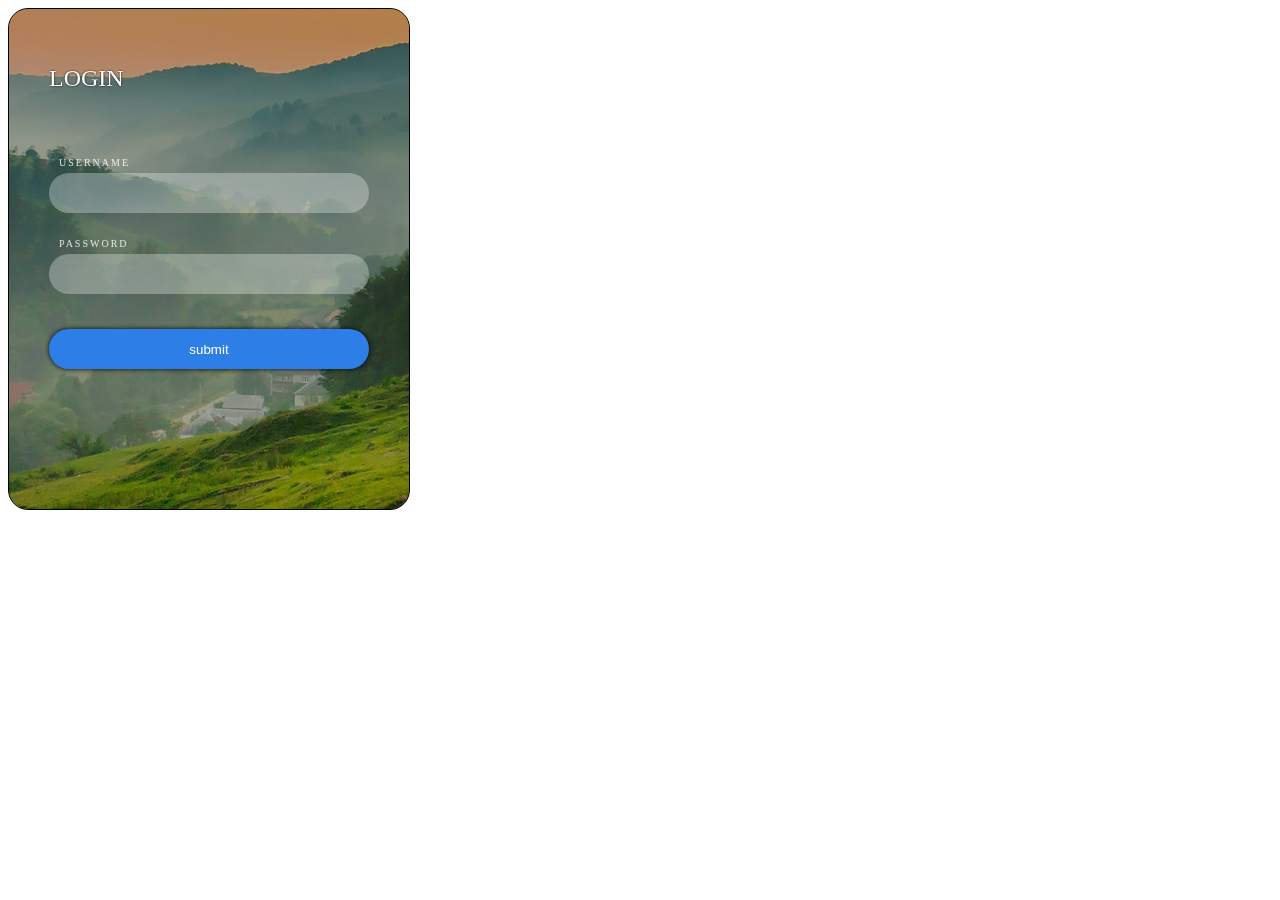
<file: asm2/index.html>
<!DOCTYPE html>
<html lang="en">
  <head>
    <meta charset="UTF-8" />
    <meta name="viewport" content="width=device-width, initial-scale=1.0" />
    <title>Document</title>
    <style>
      .login {
        border: 1px solid black;
        width: 400px;
        height: 500px;
        background: url("./ivy/ivy project/images/background login.jpg");
        color: white;
        border-radius: 20px;
        background-position: center;
        overflow: hidden;
      }
      form {
        display: block;
        box-sizing: border-box;
        padding: 40px;
        width: 100%;
        height: 100%;
        backdrop-filter: brightness(70%);
        flex-direction: column;
        display: flex;
        gap: 5px;
      }
      h1 {
        font-weight: normal;
        font-size: 24px;
        text-shadow: 0px 0px 2px rgba(0, 0, 0, 5);
        margin-bottom: 60px;
      }
      label {
        color: rgba(255, 255, 255, 0.8);
        text-transform: uppercase;
        font-size: 10px;
        letter-spacing: 2px;
        padding-left: 10px;
      }
      input {
        background: rgba(255, 255, 255, 0.3);
        height: 40px;
        line-height: 40px;
        border-radius: 20px;
        padding: 0px 20px;
        border: none;
        margin-bottom: 20px;
        color: white;
      }
      button {
        background: rgb(45, 126, 231);
        height: 40px;
        line-height: 40px;
        border-radius: 40px;
        border: none;
        margin: 10px 0px;
        box-shadow: 0px 0px 5px rgba(0, 0, 0, 3);
        transition: transform 0.4s ease-in-out;
        color: white;
      }
      button:hover {
        color: #1b1f1e;
        transform: scale(0.9);
      }
    </style>
  </head>
  <body>
    <div class="login">
      <form id="loginForm">
        <h1>LOGIN</h1>
        <label>UserName</label>
        <input type="text" id="username" />
        <label>PassWord</label>
        <input type="password" id="password" />
        <button>submit</button>
      </form>
    </div>
    <script>
      document
        .getElementById("loginForm")
        .addEventListener("submit", function (event) {
          event.preventDefault(); // Prevent default form submission

          // Get form inputs
          const username = document.getElementById("username").value;
          const password = document.getElementById("password").value;

          // Validate inputs
          if (!username.trim() || !password.trim()) {
            alert("Please enter username and password");
            return;
          }

          // Check if user exists in local storage
          const users = JSON.parse(localStorage.getItem("users")) || [];
          const user = users.find(
            (user) => user.username === username && user.password === password
          );
          if (!user) {
            alert("Invalid username or password");
            return;
          }

          // Store logged-in user in session storage
          sessionStorage.setItem("loggedInUser", JSON.stringify(user));

          // Redirect to home page or any other page after successful login
          window.location.href = "home.html";
        });
    </script>
  </body>
</html>
</file>
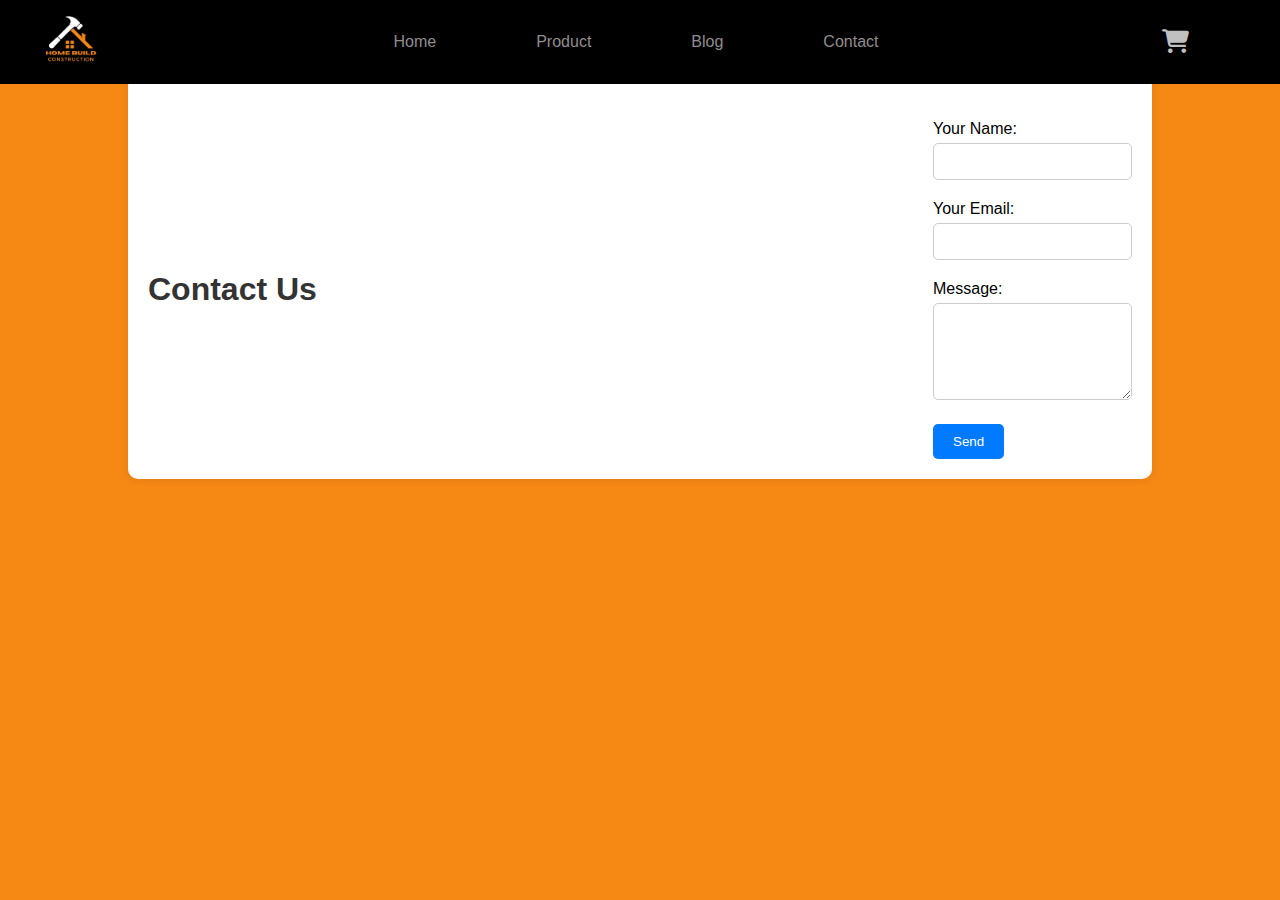
<file: asm2/contact.html>
<!DOCTYPE html>
<html lang="en">
  <head>
    <meta charset="UTF-8" />
    <meta name="viewport" content="width=device-width, initial-scale=1.0" />
    <title>Building materials</title>
    <link rel="stylesheet" href="style.css" />

    <link
      rel="stylesheet"
      href="https://cdnjs.cloudflare.com/ajax/libs/font-awesome/6.5.2/css/all.min.css"
    />

    <style>
      body {
        font-family: Arial, sans-serif;
        margin: 0;
        padding: 0;
        background-color: #f2f2f2;
      }

      .container {
        width: 80%;

        background-color: #fff;
        padding: 20px;
        padding-top: 120px;
        border-radius: 10px;
        box-shadow: 0 0 10px rgba(0, 0, 0, 0.1);
      }

      h1 {
        text-align: center;
        color: #333;
      }

      .form-group {
        margin-bottom: 20px;
      }

      label {
        display: block;
        margin-bottom: 5px;
      }

      input[type="text"],
      input[type="email"],
      textarea {
        width: 100%;
        padding: 10px;
        border: 1px solid #ccc;
        border-radius: 5px;
        box-sizing: border-box;
      }

      textarea {
        resize: vertical;
      }

      button {
        padding: 10px 20px;
        background-color: #007bff;
        color: #fff;
        border: none;
        border-radius: 5px;
        cursor: pointer;
        transition: background-color 0.3s;
      }

      button:hover {
        background-color: #0056b3;
      }
    </style>
  </head>
  <body style="background: #f68814">
    <div id="wrapper">
      <div id="header">
        <a href="./home.html" class="imglogo"
          ><img src="./ivy/ivy project/images/logo.png" class="logo" alt="logo"
        /></a>
        <div id="menu">
          <div class="item">
            <a href="./home.html">Home</a>
          </div>
          <div class="item">
            <a href="./Product.html">Product</a>
          </div>
          <div class="item">
            <a href="">Blog</a>
          </div>
          <div class="item">
            <a href="contact.html">Contact</a>
          </div>
        </div>
        <div id="actions">
          <div class="item">
            <i class="fa-solid fa-cart-shopping"></i>
          </div>
        </div>
      </div>
      <div class="container">
        <h1>Contact Us</h1>
        <form action="#" method="POST">
          <div class="form-group">
            <label for="name">Your Name:</label>
            <input type="text" id="name" name="name" required />
          </div>
          <div class="form-group">
            <label for="email">Your Email:</label>
            <input type="email" id="email" name="email" required />
          </div>
          <div class="form-group">
            <label for="message">Message:</label>
            <textarea id="message" name="message" rows="5" required></textarea>
          </div>
          <button type="submit">Send</button>
        </form>
      </div>
    </div>
  </body>
</html>
</file>
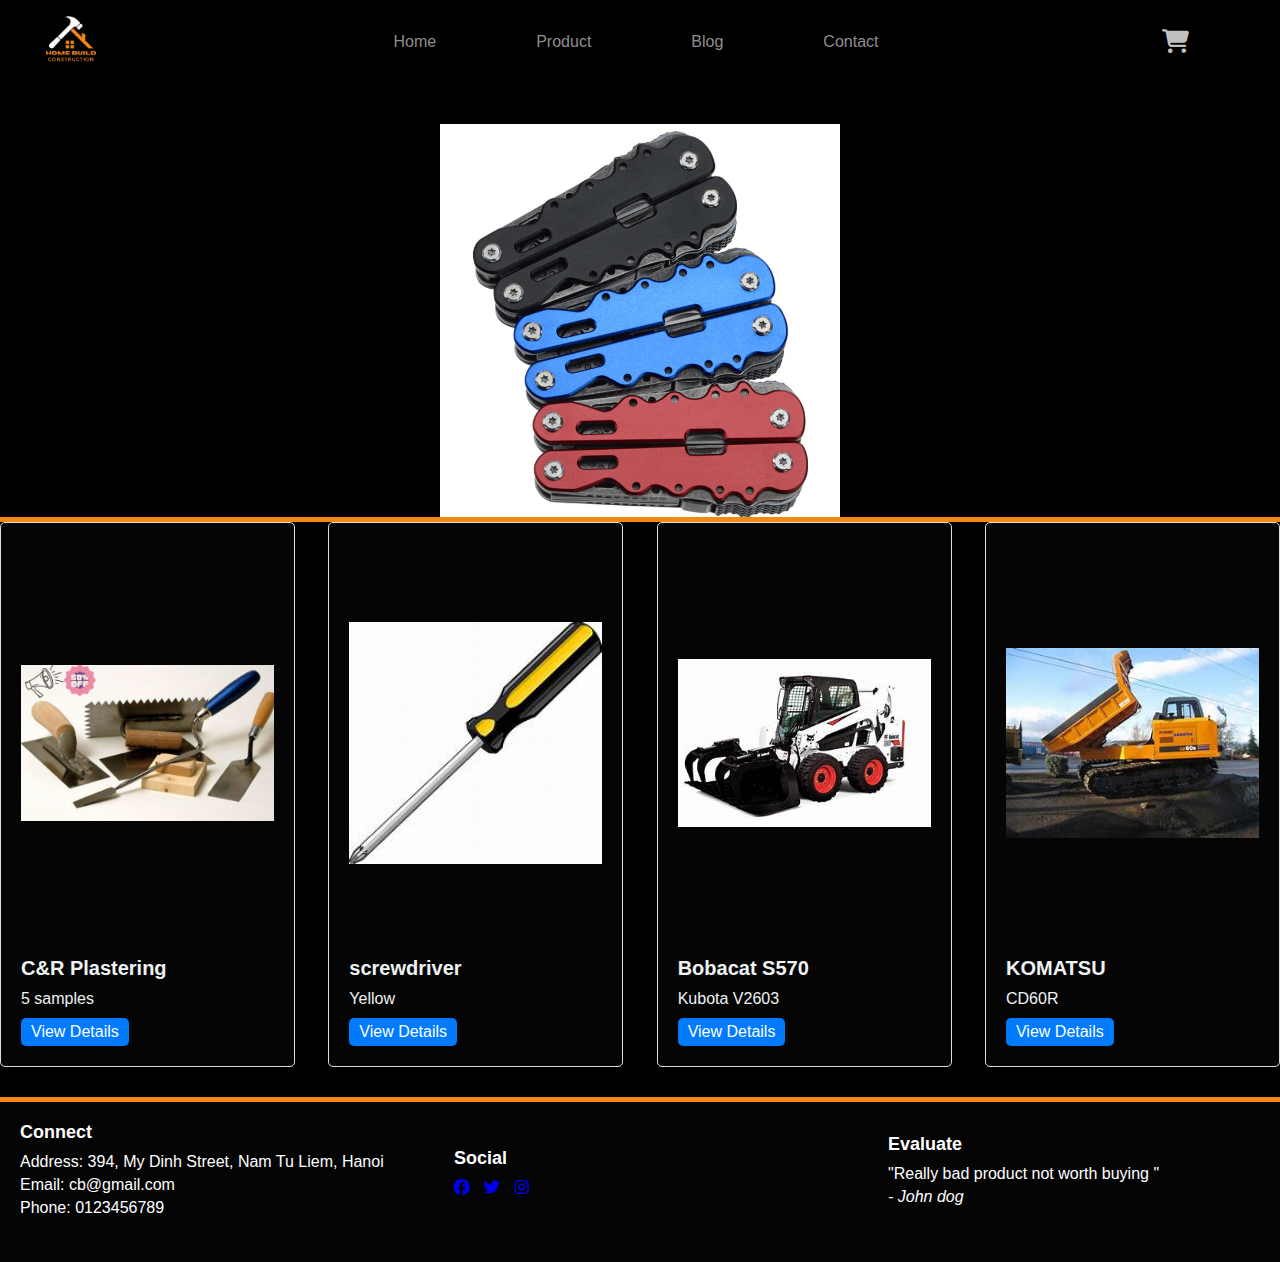
<file: asm2/home.html>
<!DOCTYPE html>
<html lang="en">
  <head>
    <meta charset="UTF-8" />
    <meta name="viewport" content="width=device-width, initial-scale=1.0" />
    <title>Building materials</title>
    <link rel="stylesheet" href="style.css" />

    <link
      rel="stylesheet"
      href="https://cdnjs.cloudflare.com/ajax/libs/font-awesome/6.5.2/css/all.min.css"
    />
    <script src="script.js" defer></script>
  </head>
  <body style="background: #f68814">
    <div id="wrapper">
      <div id="header">
        <a href="./home.html" class="imglogo"
          ><img src="./ivy/ivy project/images/logo.png" class="logo" alt="logo"
        /></a>
        <div id="menu">
          <div class="item">
            <a href="./home.html">Home</a>
          </div>
          <div class="item">
            <a href="./Product.html">Product</a>
          </div>
          <div class="item">
            <a href="">Blog</a>
          </div>
          <div class="item">
            <a href="contact.html">Contact</a>
          </div>
        </div>
        <div id="actions">
          <div class="item">
            <i class="fa-solid fa-cart-shopping"></i>
          </div>
        </div>
      </div>
      <div id="wrapperslogan">
        <div id="slogans">
          <h2 class="slogan">
            Create the foundation for a successful project - One brick at a
            click!
          </h2>
        </div>
        <div id="banner">
          <div class="slide">
            <a href="Product.html" class="slideimg"
              ><img src="./ivy/ivy project/images/pro20.jpg" alt="images"
            /></a>
          </div>
          <div class="slide">
            <a href="Product.html" class="slideimg"
              ><img src="./ivy/ivy project/images/pro19.jpg" alt="images"
            /></a>
          </div>
          <div class="slide">
            <a href="Product.html" class="slideimg"
              ><img src="./ivy/ivy project/images/pro18.jpg" alt="images"
            /></a>
          </div>
          <div class="slide">
            <a href="Product.html" class="slideimg"
              ><img src="./ivy/ivy project/images/pro17.png" alt="images"
            /></a>
          </div>
          <div class="slide">
            <a href="Product.html" class="slideimg"
              ><img src="./ivy/ivy project/images/pro15.jpg" alt="images"
            /></a>
          </div>
          <div class="slide">
            <a href="Product.html" class="slideimg"
              ><img src="./ivy/ivy project/images/pro14.jpg" alt="images"
            /></a>
          </div>
          <div class="slide">
            <a href="Product.html" class="slideimg"
              ><img src="./ivy/ivy project/images/pro13.jpg" alt="images"
            /></a>
          </div>
          <div class="slide">
            <a href="Product.html" class="slideimg"
              ><img src="./ivy/ivy project/images/pro12.jpg" alt="images"
            /></a>
          </div>
        </div>
        <div id="content">
          <section class="products">
            <div class="product">
              <img
                src="./ivy/ivy project/images/baybanxoa.png"
                alt="Product 1"
              />
              <h3>C&R Plastering</h3>
              <p>5 samples</p>
              <a href="Product.html">View Details</a>
            </div>
            <div class="product">
              <img src="./ivy/ivy project/images/pro11.jpg" alt="Product 2" />
              <h3>screwdriver</h3>
              <p>Yellow</p>
              <a href="Product.html">View Details</a>
            </div>
            <div class="product">
              <img src="./ivy/ivy project/images/pro10.jpg" alt="Product 2" />
              <h3>Bobacat S570</h3>
              <p>Kubota V2603</p>
              <a href="Product.html">View Details</a>
            </div>
            <div class="product">
              <img src="./ivy/ivy project/images/pro9.jpg" alt="Product 2" />
              <h3>KOMATSU</h3>
              <p>CD60R</p>
              <a href="Product.html">View Details</a>
            </div>
            <!-- Add more products as needed -->
          </section>
        </div>

        <footer>
          <div class="container">
            <div class="contact">
              <h3>Connect</h3>
              <p>Address: 394, My Dinh Street, Nam Tu Liem, Hanoi</p>
              <p>Email: cb@gmail.com</p>
              <p>Phone: 0123456789</p>
            </div>
            <div class="social">
              <h3>Social</h3>
              <ul>
                <li>
                  <a href="#"><i class="fab fa-facebook"></i></a>
                </li>
                <li>
                  <a href="#"><i class="fab fa-twitter"></i></a>
                </li>
                <li>
                  <a href="#"><i class="fab fa-instagram"></i></a>
                </li>
              </ul>
            </div>
            <div class="reviews">
              <h3>Evaluate</h3>
              <p>"Really bad product not worth buying "</p>
              <p class="customer">- John dog</p>
            </div>
          </div>
        </footer>
      </div>
    </div>
  </body>
</html>
</file>
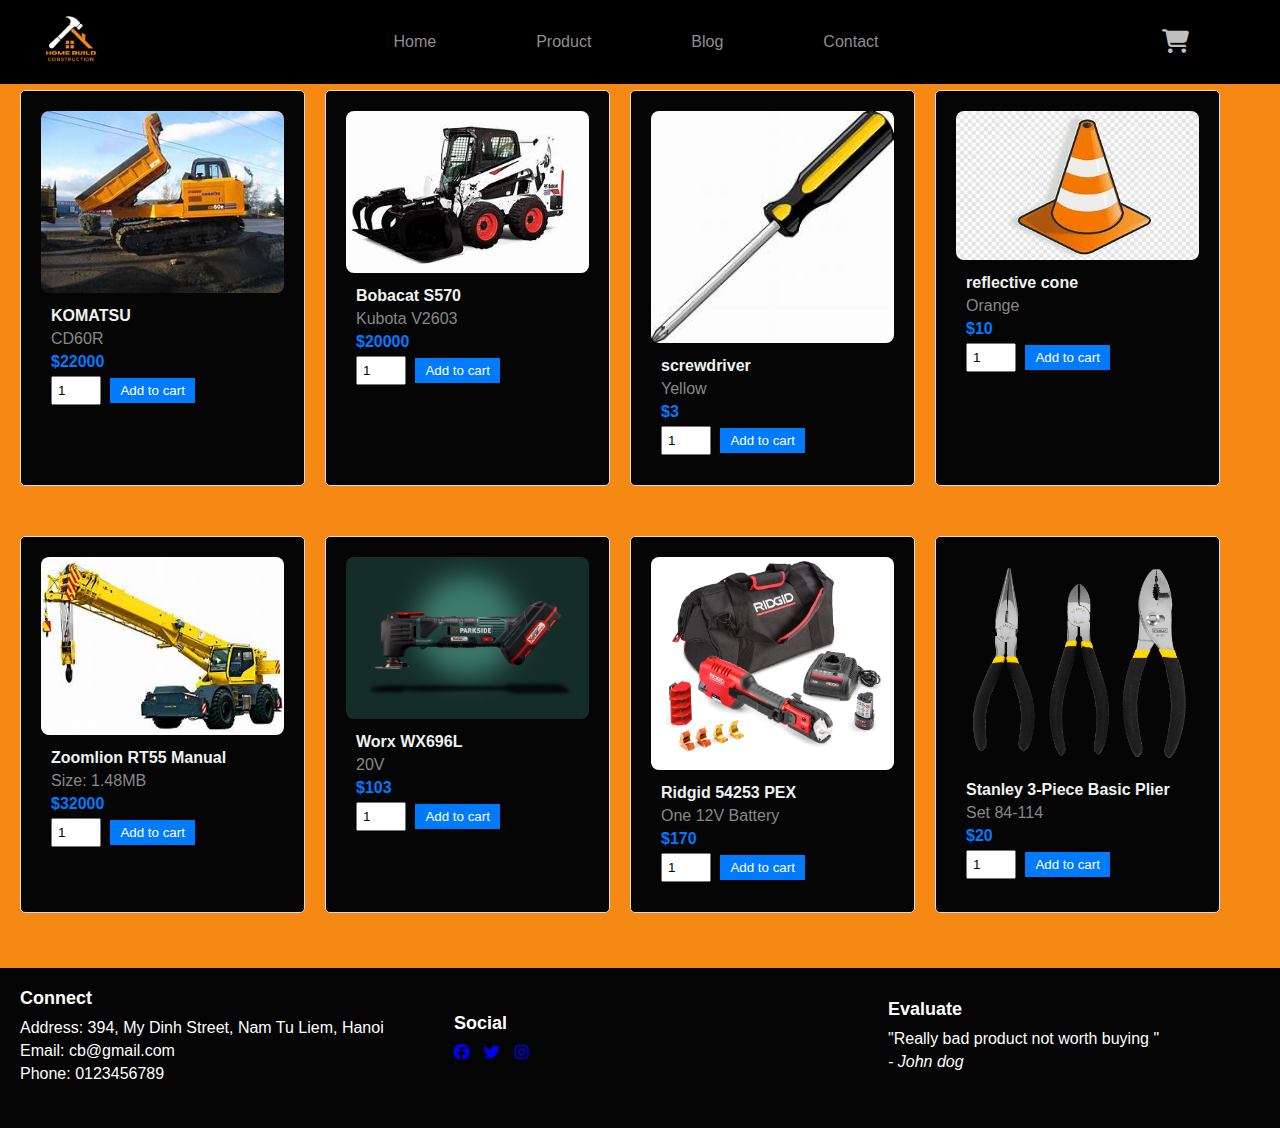
<file: asm2/Product.html>
<!DOCTYPE html>
<html lang="en">
  <head>
    <meta charset="UTF-8" />
    <meta name="viewport" content="width=device-width, initial-scale=1.0" />
    <title>Building materials</title>
    <link rel="stylesheet" href="style.css" />
    <link
      rel="stylesheet"
      href="https://cdnjs.cloudflare.com/ajax/libs/font-awesome/6.5.2/css/all.min.css"
    />
    <style>
      .name {
        z-index: 100000;
        margin-right: 5%;
        font-size: 24px;

        color: rgb(193, 192, 192);
        transition: transform 0.2s ease-in-out; /* Thêm hiệu ứng chuyển động */
      }
      #actions:hover {
        color: #eef3f2;
        transform: scale(1.4); /* Phóng to icon khi trỏ chuột vào */
      }
      .cart {
        display: none;
        position: fixed;
        z-index: 1;
        left: 0;
        top: 0;
        width: 100%;
        height: 100%;
        overflow: auto;
        background-color: rgba(0, 0, 0, 0.4);
      }

      .modal-content {
        background-color: #fefefe;
        margin: 10% auto;
        padding: 20px;
        border: 1px solid #888;
        width: 80%;
      }

      .close {
        color: #aaa;
        float: right;
        font-size: 28px;
        font-weight: bold;
      }

      .close:hover,
      .close:focus {
        color: black;
        text-decoration: none;
        cursor: pointer;
      }
      #cartTable th {
        color: black; /* Màu chữ mặc định */
      }
      tr:nth-child(even) {
        color: black;
      }
    </style>
  </head>
  <body style="background: #f68814">
    <div id="wrapper">
      <div id="header">
        <a href="./home.html" class="imglogo"
          ><img src="./ivy/ivy project/images/logo.png" class="logo" alt="logo"
        /></a>
        <div id="menu">
          <div class="item">
            <a href="./home.html">Home</a>
          </div>
          <div class="item">
            <a href="./Product.html">Product</a>
          </div>
          <div class="item">
            <a href="">Blog</a>
          </div>
          <div class="item">
            <a href="contact.html">Contact</a>
          </div>
        </div>
        <!-- chúc năng giỏ hàng -->
        <div class="name">
          <a onclick="toggleCart()">
            <i class="fa-solid fa-cart-shopping"></i>
          </a>
        </div>
      </div>
      <!-- nội dung giỏ hàng  -->
      <div id="cart" class="cart">
        <div class="modal-content">
          <span class="close" onclick="toggleCart()">&times;</span>
          <h2>Your Cart</h2>
          <table id="cartTable">
            <thead>
              <tr>
                <th>Product</th>
                <th>Price</th>
                <th>Quantity</th>
                <th>Total</th>
                <th>Action</th>
              </tr>
            </thead>
            <tbody id="cartItems"></tbody>
          </table>
          <div id="cartTotal"></div>
          <button id="clearCartBtn" onclick="clearCart()">Clear Cart</button>
        </div>
      </div>
      <!-- sản phẩm -->
      <!-- sản phẩm -->

      <div class="listproduct">
        <div class="product" data-key="1" data-productId="1">
          <div class="pro_img">
            <img src="./ivy/ivy project/images/pro9.jpg" alt="" />
          </div>
          <div class="name_pro">
            <div class="title">KOMATSU</div>
            <div class="des">CD60R</div>
            <div class="price">$22000</div>
            <input type="number" class="count" min="1" value="1" />
            <button
              class="add"
              onclick="addToCart(1, 'product name 1', 20, this)"
            >
              Add to cart
            </button>
          </div>
        </div>
        <!-- Thêm sản phẩm khác nếu cần -->
        <div class="product" data-key="2" data-productId="2">
          <div class="pro_img">
            <img src="./ivy/ivy project/images/pro10.jpg" alt="" />
          </div>
          <div class="name_pro">
            <div class="title">Bobacat S570</div>
            <div class="des">Kubota V2603</div>
            <div class="price">$20000</div>
            <input type="number" class="count" min="1" value="1" />
            <button
              class="add"
              onclick="addToCart(2, 'product name 2', 20, this)"
            >
              Add to cart
            </button>
          </div>
        </div>
        <!-- Thêm sản phẩm khác nếu cần -->
        <div class="product" data-key="3" data-productId="3">
          <div class="pro_img">
            <img src="./ivy/ivy project/images/pro11.jpg" alt="" />
          </div>
          <div class="name_pro">
            <div class="title">screwdriver</div>
            <div class="des">Yellow</div>
            <div class="price">$3</div>
            <input type="number" class="count" min="1" value="1" />
            <button
              class="add"
              onclick="addToCart(3, 'product name 3', 20, this)"
            >
              Add to cart
            </button>
          </div>
        </div>
        <!-- Thêm sản phẩm khác nếu cần -->
        <div class="product" data-key="4" data-productId="4">
          <div class="pro_img">
            <img src="./ivy/ivy project/images/pro12.jpg" alt="" />
          </div>
          <div class="name_pro">
            <div class="title">reflective cone</div>
            <div class="des">Orange</div>
            <div class="price">$10</div>
            <input type="number" class="count" min="1" value="1" />
            <button
              class="add"
              onclick="addToCart(4, 'product name 4', 20, this)"
            >
              Add to cart
            </button>
          </div>
        </div>
        <!-- Thêm sản phẩm khác nếu cần -->
        <div class="product" data-key="5" data-productId="5">
          <div class="pro_img">
            <img src="./ivy/ivy project/images/pro2.jpg" alt="" />
          </div>
          <div class="name_pro">
            <div class="title">Zoomlion RT55 Manual</div>
            <div class="des">Size: 1.48MB</div>
            <div class="price">$32000</div>
            <input type="number" class="count" min="1" value="1" />
            <button
              class="add"
              onclick="addToCart(5, 'product name 5', 20, this)"
            >
              Add to cart
            </button>
          </div>
        </div>
        <!-- Thêm sản phẩm khác nếu cần -->
        <div class="product" data-key="6" data-productId="6">
          <div class="pro_img">
            <img src="./ivy/ivy project/images/pro14.jpg" alt="" />
          </div>
          <div class="name_pro">
            <div class="title">Worx WX696L</div>
            <div class="des">20V</div>
            <div class="price">$103</div>
            <input type="number" class="count" min="1" value="1" />
            <button
              class="add"
              onclick="addToCart(6, 'product name 6', 20, this)"
            >
              Add to cart
            </button>
          </div>
        </div>
        <!-- Thêm sản phẩm khác nếu cần -->
        <div class="product" data-key="7" data-productId="7">
          <div class="pro_img">
            <img src="./ivy/ivy project/images/pro15.jpg" alt="" />
          </div>
          <div class="name_pro">
            <div class="title">Ridgid 54253 PEX</div>
            <div class="des">One 12V Battery</div>
            <div class="price">$170</div>
            <input type="number" class="count" min="1" value="1" />
            <button
              class="add"
              onclick="addToCart(7, 'product name 7', 20, this)"
            >
              Add to cart
            </button>
          </div>
        </div>
        <!-- Thêm sản phẩm khác nếu cần -->
        <div class="product" data-key="8" data-productId="8">
          <div class="pro_img">
            <img src="./ivy/ivy project/images/pro17.png" alt="" />
          </div>
          <div class="name_pro">
            <div class="title">Stanley 3-Piece Basic Plier</div>
            <div class="des">Set 84-114</div>
            <div class="price">$20</div>
            <input type="number" class="count" min="1" value="1" />
            <button
              class="add"
              onclick="addToCart(8, 'product name 8', 20, this)"
            >
              Add to cart
            </button>
          </div>
        </div>
        <!-- Thêm sản phẩm khác nếu cần -->
        <!-- Thêm sản phẩm khác nếu cần -->
      </div>
      <script>
        // dong mo gio hang
        function toggleCart() {
          const cart = document.getElementById("cart");
          if (cart.style.display === "block") {
            cart.style.display = "none";
          } else {
            cart.style.display = "block";
          }
        }

        function addToCart(productId, productName, productPrice, addButton) {
          const countInput = addButton.parentNode.querySelector(".count");
          const quantity = parseInt(countInput.value);

          let cart = JSON.parse(localStorage.getItem("cart")) || [];
          const existingItemIndex = cart.findIndex(
            (item) => item.productId === productId
          );
          if (existingItemIndex !== -1) {
            cart[existingItemIndex].quantity += quantity;
          } else {
            cart.push({
              productId: productId,
              name: productName,
              price: productPrice,
              quantity: quantity,
            });
          }
          localStorage.setItem("cart", JSON.stringify(cart));

          // Hiển thị lại giỏ hàng
          displayCart();
        }

        function clearCart() {
          localStorage.removeItem("cart");
          // Hiển thị lại giỏ hàng
          displayCart();
        }

        function removeCartItem(productId) {
          let cart = JSON.parse(localStorage.getItem("cart")) || [];
          cart = cart.filter((item) => item.productId !== productId);
          localStorage.setItem("cart", JSON.stringify(cart));

          // Hiển thị lại giỏ hàng
          displayCart();
        }

        function displayCart() {
          const cartItemsContainer = document.getElementById("cartItems");
          const cartTotal = document.getElementById("cartTotal");
          cartItemsContainer.innerHTML = "";
          cartTotal.innerHTML = "";

          const cart = JSON.parse(localStorage.getItem("cart")) || [];
          let totalAmount = 0;
          cart.forEach((item) => {
            const total = item.price * item.quantity;
            totalAmount += total;
            const cartRow = document.createElement("tr");
            cartRow.innerHTML = `
            <td>${item.name}</td>
            <td>$${item.price}</td>
            <td>${item.quantity}</td>
            <td>$${total}</td>
            <td><button class="removeCartItem" onclick="removeCartItem(${item.productId})">Remove</button></td>
        `;
            cartItemsContainer.appendChild(cartRow);
          });

          const totalRow = document.createElement("tr");
          totalRow.innerHTML = `
        <td colspan="3"><strong>Total:</strong></td>
        <td><strong>$${totalAmount}</strong></td>
        <td></td>
    `;
          cartItemsContainer.appendChild(totalRow);
        }
      </script>

      <footer>
        <div class="container">
          <div class="contact">
            <h3>Connect</h3>
            <p>Address: 394, My Dinh Street, Nam Tu Liem, Hanoi</p>
            <p>Email: cb@gmail.com</p>
            <p>Phone: 0123456789</p>
          </div>
          <div class="social">
            <h3>Social</h3>
            <ul>
              <li>
                <a href="#"><i class="fab fa-facebook"></i></a>
              </li>
              <li>
                <a href="#"><i class="fab fa-twitter"></i></a>
              </li>
              <li>
                <a href="#"><i class="fab fa-instagram"></i></a>
              </li>
            </ul>
          </div>
          <div class="reviews">
            <h3>Evaluate</h3>
            <p>"Really bad product not worth buying "</p>
            <p class="customer">- John dog</p>
          </div>
        </div>
      </footer>
    </div>
  </body>
</html>
</file>
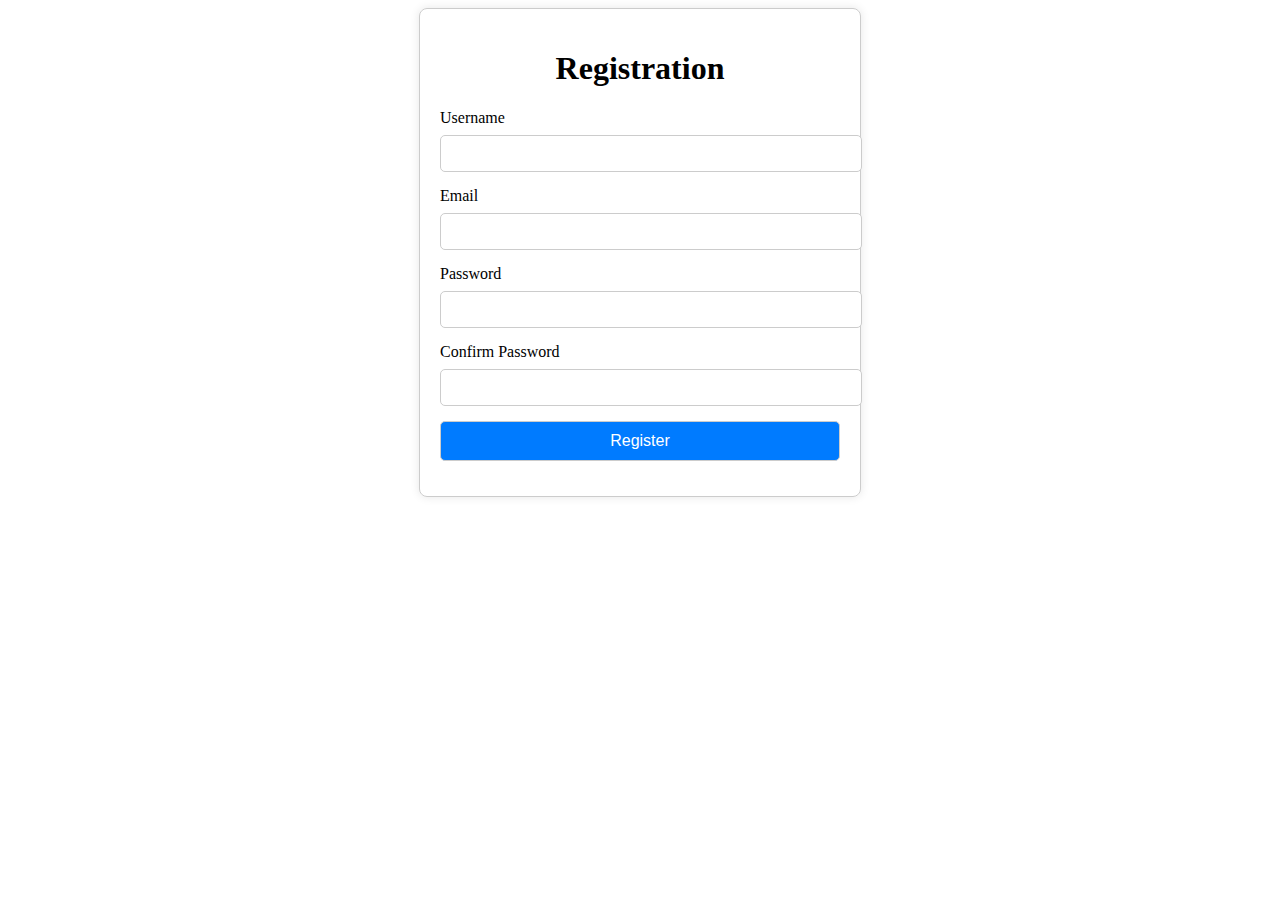
<file: asm2/signup.html>
<!DOCTYPE html>
<html lang="en">
  <head>
    <meta charset="UTF-8" />
    <meta name="viewport" content="width=device-width, initial-scale=1.0" />
    <title>Registration</title>
    <style>
      .registration {
        width: 100%;
        max-width: 400px; /* Giới hạn chiều rộng của form */
        margin: 0 auto; /* Căn giữa form */
        padding: 20px;
        border: 1px solid #ccc;
        border-radius: 8px;
        box-shadow: 0 0 10px rgba(0, 0, 0, 0.1);
      }

      .registration h1 {
        text-align: center;
        margin-bottom: 20 px;
      }

      .registration label {
        display: block;
        margin-bottom: 8px;
      }

      .registration input[type="text"],
      .registration input[type="email"],
      .registration input[type="password"],
      .registration button {
        width: 100%;
        padding: 10px;
        margin-bottom: 15px;
        border: 1px solid #ccc;
        border-radius: 5px;
      }

      .registration button {
        background-color: #007bff;
        color: #fff;
        font-size: 16px;
        cursor: pointer;
      }

      .registration button:hover {
        background-color: #0056b3;
      }
    </style>
  </head>
  <body>
    <div class="registration">
      <form id="registrationForm">
        <h1>Registration</h1>
        <label>Username</label>
        <input type="text" id="username" />
        <label>Email</label>
        <input type="email" id="email" />
        <label>Password</label>
        <input type="password" id="password" />
        <label>Confirm Password</label>
        <input type="password" id="confirmPassword" />
        <button type="submit">Register</button>
      </form>
    </div>
    <script>
      document
        .getElementById("registrationForm")
        .addEventListener("submit", function (event) {
          event.preventDefault(); // Prevent default form submission

          // Get form inputs
          const username = document.getElementById("username").value;
          const email = document.getElementById("email").value;
          const password = document.getElementById("password").value;
          const confirmPassword =
            document.getElementById("confirmPassword").value;

          // Validate inputs
          if (
            !username.trim() ||
            !email.trim() ||
            !password.trim() ||
            !confirmPassword.trim()
          ) {
            alert("All fields are required");
            return;
          }

          if (password !== confirmPassword) {
            alert("Passwords do not match");
            return;
          }

          // Check if user with the same email already exists
          const users = JSON.parse(localStorage.getItem("users")) || [];
          const existingUser = users.find((user) => user.email === email);
          if (existingUser) {
            alert("User with this email already exists");
            return;
          }

          // Create user object
          const newUser = {
            username: username,
            email: email,
            password: password,
          };

          // Save user to local storage
          users.push(newUser);
          localStorage.setItem("users", JSON.stringify(users));

          // Redirect to login page
          window.location.href = "index.html";
        });
    </script>
  </body>
</html>
</file>
<file: asm2/style.css>
* {
  padding: 0;
  margin: 0;
  font-family: "Poppins", sans-serif;
  cursor: pointer;
}
#wrapper {
  /* kích thước màn hình là 12800 x720*/

  width: 100%;
  height: 100vh;
}
#header {
  width: 100%;
  padding: 0px 30px;
  margin-top: 0;
  display: flex;
  justify-content: space-between;
  align-items: center;
  position: fixed; /*đặt thanh đầu trang ở một vị trí cố định trên màn hình. */
  z-index: 1000; /* Đảm bảo header hiển thị trên tất cả các phần khác */
  background-color: black;
}
.logo {
  width: 80px;
  height: 80px;
  transition: transform 0.2s ease-in-out;
}
.logo:hover {
  transform: scale(1.2);
}
#menu {
  list-style: none;
  display: flex;
}
#menu .item {
  margin: 0px 50px;
}
#menu .item a {
  color: rgb(145, 141, 141);
  text-decoration: none;
}
#menu .item :hover {
  color: #eef3f2;
}
#actions {
  z-index: 100000;
  margin-right: 5%;
  font-size: 24px;

  color: rgb(193, 192, 192);
  transition: transform 0.2s ease-in-out; /* Thêm hiệu ứng chuyển động */
}
#actions:hover {
  color: #eef3f2;
  transform: scale(1.4); /* Phóng to icon khi trỏ chuột vào */
}
#wrapperslogan {
  width: 100%;
  height: 100vh;
  background-color: #f68814;
  padding-top: 84px;
}
#slogans {
  width: 100%;
  height: 40px;
  background-color: rgb(0, 0, 0);
  justify-content: center; /*căn giữa theo chiều ngang*/
  align-items: center;
  text-align: center;
}
#slogans .slogan {
  color: #eef3f2;
  opacity: 0; /* Ẩn chữ ban đầu */
  animation: slideIn 2s forwards;
  justify-content: center; /*căn giữa theo chiều ngang*/
  align-items: center;
}
@keyframes slideIn {
  from {
    opacity: 0; /* Chữ ban đầu ẩn */
    transform: translateY(-100%); /* Di chuyển chữ lên trên */
  }
  to {
    opacity: 1; /* Khi kết thúc animation, chữ sẽ hiển thị đầy đủ */
    transform: translateY(0); /* Kết thúc ở vị trí ban đầu */
  }
}

#banner {
  width: 100%;
  height: 393px;
  background-color: black;
  position: relative;
  margin: 0 auto; /* Canh giữa banner */
  overflow: hidden; /* Ẩn phần bị tràn ra ngoài */
  text-align: center;
}
.slide {
  display: none; /* Ẩn mặc định các slide */
}
img {
  width: auto; /* Đảm bảo hình ảnh lấp đầy slide */
  height: 400px; /* Đảm bảo hình ảnh lấp đầy slide */
  object-fit: contain; /* Hình ảnh tự động phù hợp và cover với kích thước của slide*/
}
.wrapper-product {
  display: grid;
  grid-template-columns: repeat(5, 1fr); /* Tạo 4 cột có kích thước bằng nhau */
  gap: 10px; /* Khoảng cách giữa các sản phẩm */
}

/* css content */
#content {
  background: black;
  margin-top: 5px;
}
.products {
  display: flex;
  flex-wrap: wrap;
  justify-content: space-between;
}

.product {
  width: 30%; /* Adjust width as needed */
  margin-bottom: 30px;
  background-color: #050505;
  padding: 20px;
  border-radius: 8px;
  color: #eef3f2;
}

.product img {
  width: 100%;
  border-radius: 8px;
}

.product h3 {
  margin-top: 10px;
  font-size: 20px;
}

.product p {
  margin-top: 10px;
}

.product a {
  display: inline-block;
  margin-top: 10px;
  padding: 5px 10px;
  background-color: #007bff;
  color: #fff;
  text-decoration: none;
  border-radius: 5px;
}

.product a:hover {
  background-color: #0056b3;
}
/*  */
/*  */
/* css trang product */
.listproduct {
  display: flex;
  flex-wrap: wrap;
  gap: 20px;
  padding: 20px;
  padding-top: 90px;
}

/* Product item */
.product {
  width: calc(25% - 25px); /* 4 sản phẩm trên mỗi hàng */
  border: 1px solid #ddd;
  border-radius: 5px;
  overflow: hidden;
  position: relative;
  transition: transform 0.3s ease;
}

.product:hover {
  transform: translateY(-5px);
}

/* Product image */
.pro_img img {
  width: 100%;
  height: auto;
}

/* Product information */
.name_pro {
  padding: 10px;
}

/* Product title */
.title {
  font-weight: bold;
  margin-bottom: 5px;
}

/* Product description */
.des {
  color: #888;
  margin-bottom: 5px;
}

/* Product price */
.price {
  font-weight: bold;
  color: #007bff;
  margin-bottom: 5px;
}

/* Product count input */
.count {
  width: 50px;
  padding: 5px;
  margin-right: 5px;
}

/* Add to cart button */
.add {
  background-color: #007bff;
  color: #fff;
  border: none;
  padding: 5px 10px;
  cursor: pointer;
}

.add:hover {
  background-color: #0056b3;
}

/* Remove button */
.remove {
  background-color: #dc3545;
  color: #fff;
  border: none;
  padding: 5px;
  cursor: pointer;
}

.remove:hover {
  background-color: #bd2130;
}

/* form gior hang */
.cart .name {
  padding: 20px;
}

/*  */
/*  */
/* css footer */
#newsletter {
  display: flex;
  justify-content: space-between;
  flex-wrap: wrap;
  align-items: center;
  background-image: url("banner/b6.webp");
  background-repeat: no-repeat;
  background-position: 20% 30%;
  background-color: #041e42;
}

#newsletter h4 {
  font-size: 22px;
  font-weight: 700;
  color: #fff;
}

#newsletter p {
  font-size: 14px;
  font-weight: 600;
  color: #818ea0;
}

#newsletter p span {
  color: #ffbd27;
}

#newsletter .form {
  display: flex;
  width: 40%;
}

#newsletter input {
  height: 3.125rem;
  padding: 0 1.25em;
  font-size: 14px;
  width: 100%;
  border: 1px solid transparent;
  border-radius: 4px;
  outline: none;
  border-top-right-radius: 0;
  border-bottom-right-radius: 0;
}

#newsletter button {
  background-color: #088178;
  color: #fff;
  white-space: nowrap;
  border-top-left-radius: 0;
  border-bottom-left-radius: 0;
}

/* Footer  */
/* footer */
footer {
  margin-top: 5px;
  background-color: #040404;
  padding: 20px;
  color: white;
}

.container {
  margin: 0 auto;
  display: flex;
  justify-content: space-between;
  align-items: center;
  flex-wrap: wrap;
}

.contact,
.social,
.reviews {
  flex-basis: 30%;
  margin-bottom: 20px;
}

h3 {
  font-size: 18px;
  font-weight: bold;
  margin-bottom: 10px;
}

.contact p,
.reviews p {
  margin: 5px 0;
}

.social ul {
  list-style: none;
  padding: 0;
  margin: 0;
}

.social ul li {
  display: inline-block;
  margin-right: 10px;
}

.customer {
  font-style: italic;
}

/* CSS cho bảng giỏ hàng */
#table {
  padding-top: 110px;
  background: #040404;
}
table {
  width: 100%;
  border-collapse: collapse;
}

th,
td {
  border: 1px solid #ddd;
  padding: 8px;
  text-align: left;
}

tr:nth-child(even) {
  color: #eef3f2;
}

th {
  background-color: #4caf50;
  color: white;
}

/* CSS cho nút đồng ý đặt hàng */
.dongy {
  background-color: #4caf50;
  color: white;
  padding: 15px 32px;
  text-align: center;
  text-decoration: none;
  display: inline-block;
  font-size: 16px;

  cursor: pointer;
  border-radius: 20px;
}

.dongy:hover {
  background-color: #45a049;
}

/* css san pham */

/* Reset CSS */
* {
  box-sizing: border-box;
  margin: 0;
  padding: 0;
}

/* Container for products */
</file>
